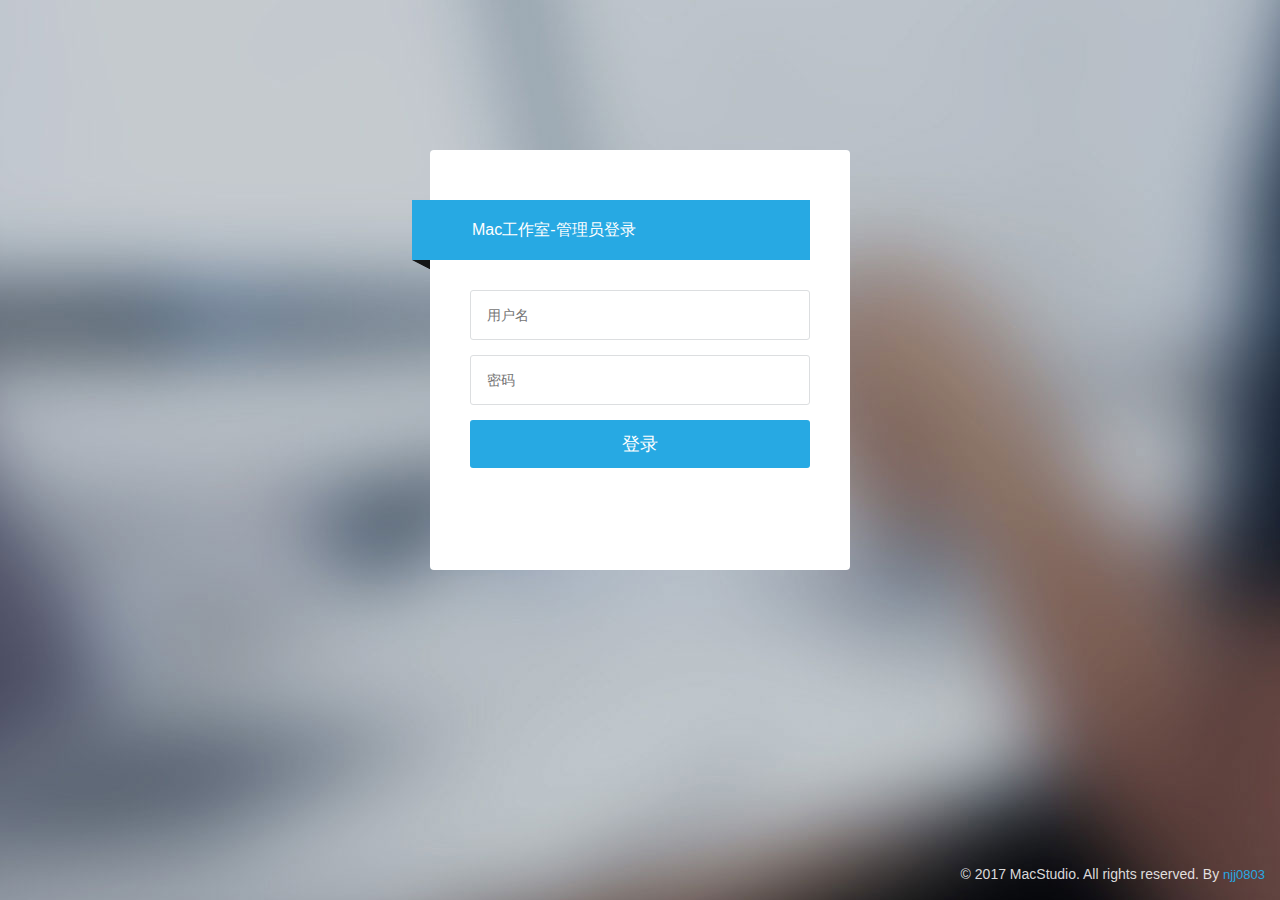
<file: WebContent/index.html>
<!DOCTYPE html>
<html>
<head>
<meta charset="UTF-8">
<title>Mac工作室</title>
</head>
<script  type="text/javascript">
	window.location.href = './admin/index.html';
</script>
<body>

</body>
</html>
</file>
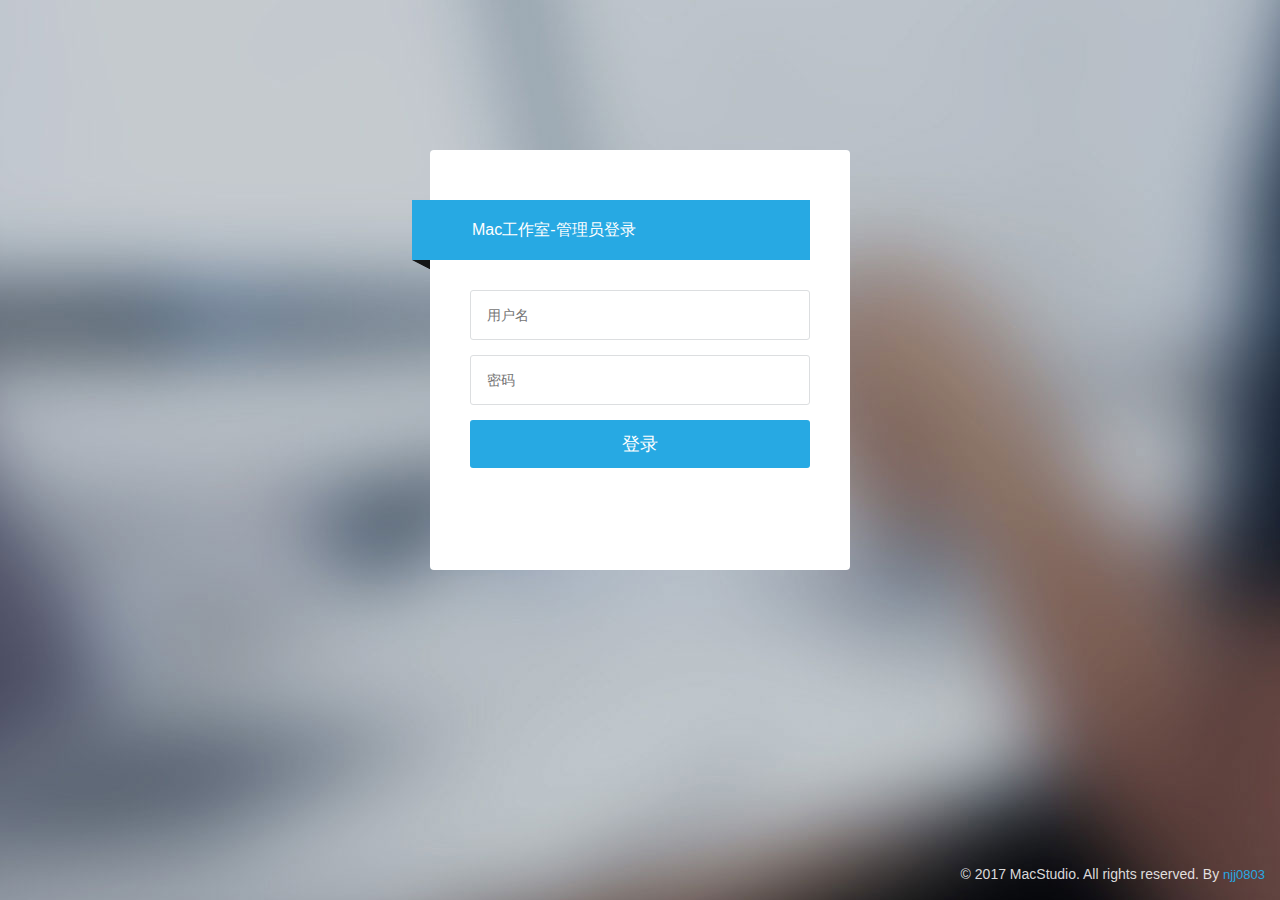
<file: WebContent/admin/index.html>
<!DOCTYPE html>
<html>
<head>
<meta http-equiv="Content-Type" content="text/html; charset=UTF-8"> 
<meta http-equiv="Pragma" content="no-cache"> 
<meta http-equiv="Cache-Control" content="no-cache"> 
<meta http-equiv="Expires" content="0"> 
<title>Mac工作室-后台登录</title> 
<link href="css/login.css" type="text/css" rel="stylesheet"> 
</head> 
<body> 

<div class="login">
    <div class="message">Mac工作室-管理员登录</div>
    <div id="darkbannerwrap"></div>
    
    <form method="post" action="loginAction">
		<input name="action" value="login" type="hidden">
		<input name="username" placeholder="用户名" required="" type="text">
		<hr class="hr15">
		<input name="password" placeholder="密码" required="" type="password">
		<hr class="hr15">
		<input value="登录" style="width:100%;" type="submit">
		<hr class="hr20">
		<!-- 帮助 <a onClick="alert('请联系管理员')">忘记密码</a> -->
	</form>

	
</div>

<div class="copyright">© 2017 MacStudio. All rights reserved. By <a href="https://github.com/njj0803" target="_blank">njj0803</a></div>

</body>
</html>
</file>
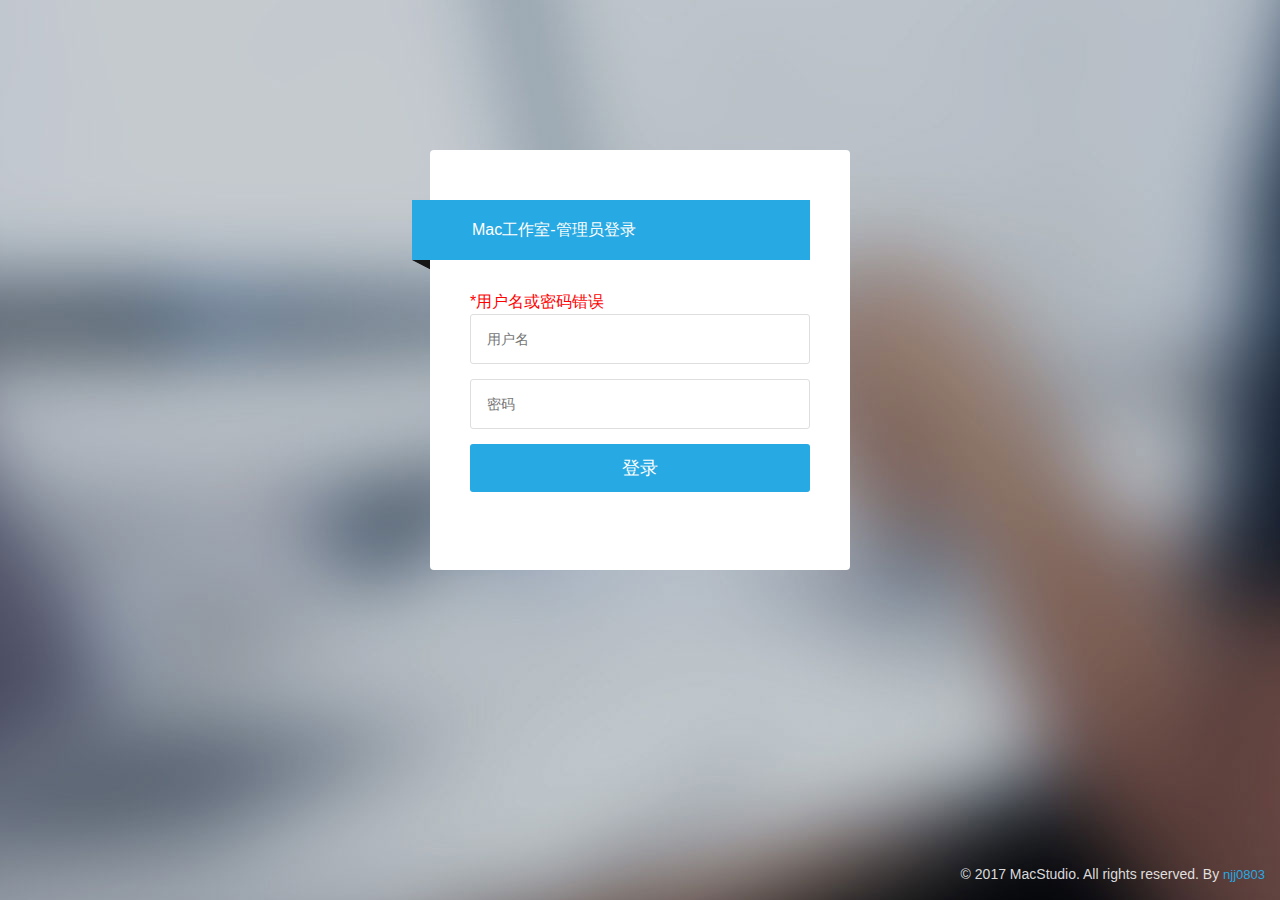
<file: WebContent/admin/login.html>
<!DOCTYPE html>
<html>
<head>
<meta http-equiv="Content-Type" content="text/html; charset=UTF-8"> 
<meta http-equiv="Pragma" content="no-cache"> 
<meta http-equiv="Cache-Control" content="no-cache"> 
<meta http-equiv="Expires" content="0"> 
<title>Mac工作室-后台登录</title> 
<link href="css/login.css" type="text/css" rel="stylesheet"> 
</head> 
<body> 

<div class="login">
    <div class="message">Mac工作室-管理员登录</div>
    <div id="darkbannerwrap"></div>
    <div id="errorLogin">*用户名或密码错误</div>
    <form method="post" action="loginAction">
		<input name="action" value="login" type="hidden">
		<input name="username" placeholder="用户名" required="" type="text">
		<hr class="hr15">
		<input name="password" placeholder="密码" required="" type="password">
		<hr class="hr15">
		<input value="登录" style="width:100%;" type="submit">
		<hr class="hr20">
		<!-- 帮助 <a onClick="alert('请联系管理员')">忘记密码</a> -->
	</form>

	
</div>

<div class="copyright">© 2017 MacStudio. All rights reserved. By <a href="https://github.com/njj0803" target="_blank">njj0803</a></div>

</body>
</html>
</file>
<file: WebContent/admin/css/login.css>
*{
    font: 13px/1.5 '微软雅黑', Verdana, Helvetica, Arial, sans-serif;
    -webkit-box-sizing: border-box;
    -moz-box-sizing: border-box;
    -box-sizing: border-box;
    padding:0;
    margin:0;
    list-style:none;
    box-sizing: border-box;
}

body,html{
    height:100%;
    overflow:hidden;
}
body{
    background:url(../images/web_login_bg.jpg) no-repeat center;
    background-size: cover;
}
a{
    color:#27A9E3;
    text-decoration:none;
    cursor:pointer;
}
.login{
    margin: 150px auto 0 auto;
    min-height: 420px;
    max-width: 420px;
    padding: 40px;
    background-color: #ffffff;
    margin-left: auto;
    margin-right: auto;
    border-radius: 4px;
    /* overflow-x: hidden; */
    box-sizing: border-box;
}
a.logo{
    display: block;
    height: 58px;
    width: 167px;
    margin: 0 auto 30px auto;
    background-size: 167px 42px;
}
.message {
    margin: 10px 0 0 -58px;
    padding: 18px 10px 18px 60px;
    background: #27A9E3;
    position: relative;
    color: #fff;
    font-size: 16px;
}
#darkbannerwrap {
    background: url(../images/aiwrap.png);
    width: 18px;
    height: 10px;
    margin: 0 0 20px -58px;
    position: relative;
}

input[type=text],
input[type=file],
input[type=password],
input[type=email], select {
    border: 1px solid #DCDEE0;
    vertical-align: middle;
    border-radius: 3px;
    height: 50px;
    padding: 0px 16px;
    font-size: 14px;
    color: #555555;
    outline:none;
    width:100%;
}
input[type=text]:focus,
input[type=file]:focus,
input[type=password]:focus,
input[type=email]:focus, select:focus {
    border: 1px solid #27A9E3;
}


input[type=submit],
input[type=button]{
    display: inline-block;
    vertical-align: middle;
    padding: 12px 24px;
    margin: 0px;
    font-size: 18px;
    line-height: 24px;
    text-align: center;
    white-space: nowrap;
    vertical-align: middle;
    cursor: pointer;
    color: #ffffff;
    background-color: #27A9E3;
    border-radius: 3px;
    border: none;
    -webkit-appearance: none;
    outline:none;
    width:100%;
}
hr.hr15 {
    height: 15px;
    border: none;
    margin: 0px;
    padding: 0px;
    width: 100%;
}
hr.hr20 {
    height: 20px;
    border: none;
    margin: 0px;
    padding: 0px;
    width: 100%;
}

.copyright{
    font-size:14px;
    color:rgba(255,255,255,0.85);
    display:block;
    position:absolute;
    bottom:15px;
    right:15px;
}


#errorLogin {
    color:red;
    font-size:16px;
}
</file>
